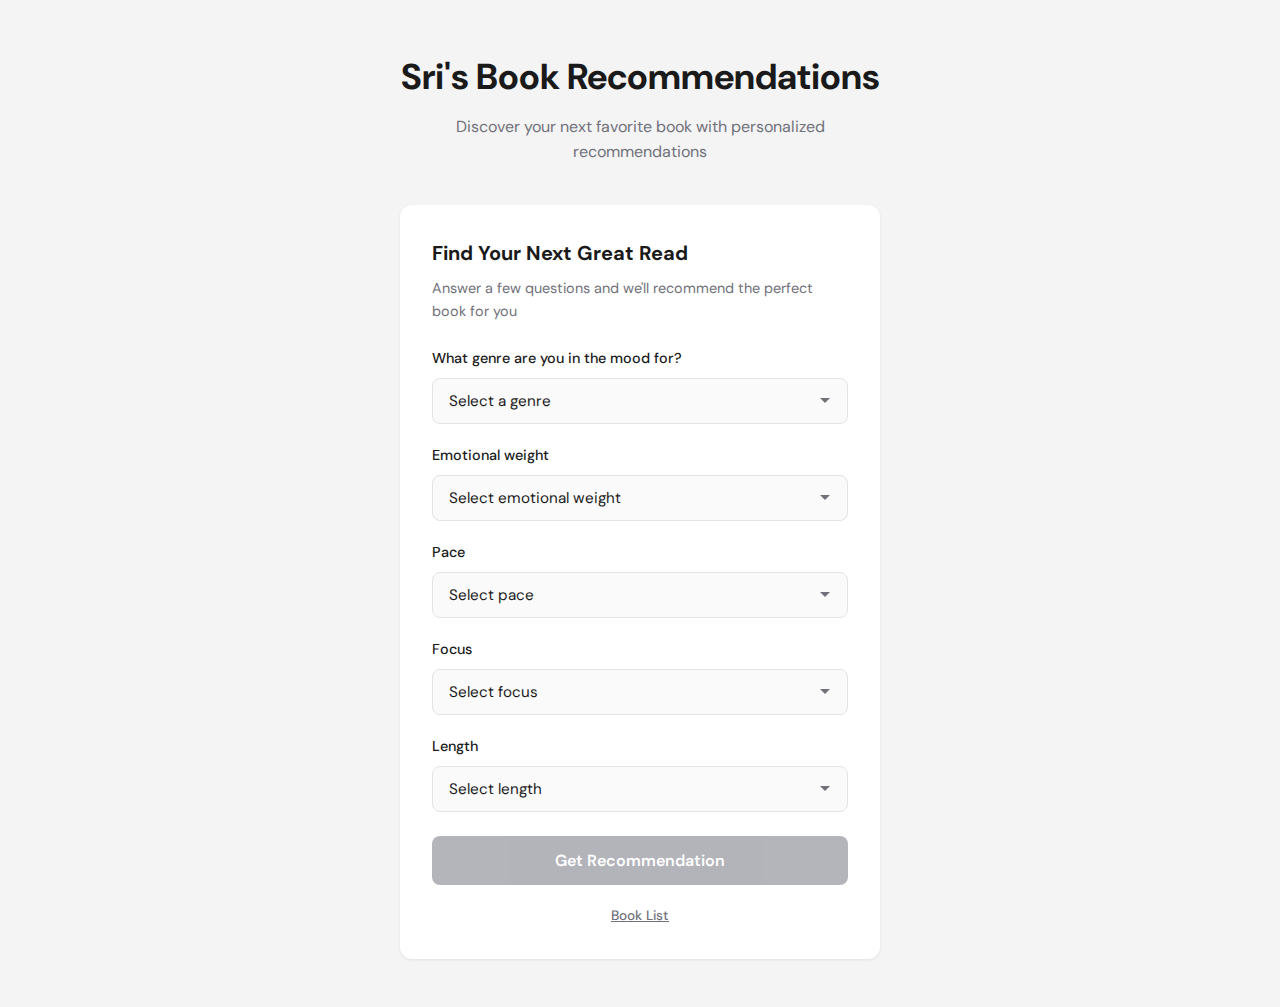
<file: index.html>
<!DOCTYPE html>
<html lang="en">
<head>
  <meta charset="UTF-8">
  <meta name="viewport" content="width=device-width, initial-scale=1.0">
  <title>Sri's Book Recommendations</title>
  <link rel="stylesheet" href="styles.css">
  <link rel="preconnect" href="https://fonts.googleapis.com">
  <link rel="preconnect" href="https://fonts.gstatic.com" crossorigin>
  <link href="https://fonts.googleapis.com/css2?family=DM+Sans:wght@400;500;600;700&display=swap" rel="stylesheet">
  <style>
    :root {
      --bg: #f4f4f5;
      --card: #ffffff;
      --text: #1a1a1a;
      --text-muted: #71717a;
      --border: #e4e4e7;
      --input-bg: #fafafa;
      --btn-bg: #27272a;
      --shadow: 0 1px 3px rgba(0, 0, 0, 0.08);
    }

    * {
      box-sizing: border-box;
      margin: 0;
      padding: 0;
    }

    body {
      font-family: 'DM Sans', sans-serif;
      background: var(--bg);
      color: var(--text);
      line-height: 1.6;
      min-height: 100vh;
      padding: 3rem 1.5rem;
    }

    .page {
      max-width: 480px;
      margin: 0 auto;
      text-align: center;
    }

    header {
      margin-bottom: 2.5rem;
    }

    h1 {
      font-size: clamp(1.75rem, 4vw, 2.25rem);
      font-weight: 700;
      color: var(--text);
      margin-bottom: 0.5rem;
    }

    .subtitle {
      font-size: 1rem;
      color: var(--text-muted);
      font-weight: 400;
    }

    .card {
      background: var(--card);
      border-radius: 12px;
      box-shadow: var(--shadow);
      padding: 2rem;
      text-align: left;
    }

    .card h2 {
      font-size: 1.25rem;
      font-weight: 700;
      color: var(--text);
      margin-bottom: 0.5rem;
    }

    .card-desc {
      font-size: 0.9rem;
      color: var(--text-muted);
      margin-bottom: 1.5rem;
    }

    .form-group {
      margin-bottom: 1.25rem;
    }

    .form-group:last-of-type {
      margin-bottom: 1.5rem;
    }

    label {
      display: block;
      font-size: 0.9rem;
      font-weight: 500;
      color: var(--text);
      margin-bottom: 0.5rem;
    }

    select,
    input[type="text"] {
      width: 100%;
      padding: 0.75rem 1rem;
      font-family: inherit;
      font-size: 0.95rem;
      color: var(--text);
      background: var(--input-bg);
      border: 1px solid var(--border);
      border-radius: 8px;
      appearance: none;
      background-image: url("data:image/svg+xml,%3Csvg xmlns='http://www.w3.org/2000/svg' width='12' height='12' viewBox='0 0 12 12'%3E%3Cpath fill='%2371717a' d='M6 8L1 3h10z'/%3E%3C/svg%3E");
      background-repeat: no-repeat;
      background-position: right 1rem center;
      padding-right: 2.5rem;
    }

    input[type="text"] {
      background-image: none;
      padding-right: 1rem;
    }

    select:focus,
    input[type="text"]:focus {
      outline: none;
      border-color: var(--text-muted);
    }

    .btn {
      display: block;
      width: 100%;
      padding: 0.875rem 1.5rem;
      font-family: inherit;
      font-size: 1rem;
      font-weight: 600;
      color: #fff;
      background: var(--btn-bg);
      border: none;
      border-radius: 8px;
      cursor: pointer;
      transition: opacity 0.15s;
    }

    .btn:hover {
      opacity: 0.9;
    }

    .btn:active {
      opacity: 0.95;
    }

    .btn:disabled {
      background: #a1a1aa;
      color: #fff;
      cursor: not-allowed;
      opacity: 0.8;
    }

    .btn:disabled:hover {
      opacity: 0.8;
    }

    .admin-link {
      display: block;
      text-align: center;
      margin-top: 1.25rem;
      font-size: 0.85rem;
      color: var(--text-muted);
    }

    .admin-link a {
      color: var(--text-muted);
      text-decoration: underline;
    }

    .admin-link a:hover {
      color: var(--text);
    }

    .saved-books {
      margin-top: 2.5rem;
      text-align: left;
    }

    .saved-books.hidden {
      display: none;
    }

    .saved-books h2 {
      font-size: 1.1rem;
      font-weight: 600;
      color: var(--text);
      margin-bottom: 1rem;
    }

    .saved-books-list {
      list-style: none;
      display: flex;
      flex-direction: column;
      gap: 0.75rem;
    }

    .saved-book-item {
      display: flex;
      align-items: center;
      gap: 1rem;
      padding: 1rem 1.25rem;
      background: var(--card);
      border-radius: 10px;
      border: 1px solid var(--border);
      box-shadow: var(--shadow);
    }

    .saved-book-item img {
      width: 56px;
      height: 84px;
      object-fit: cover;
      border-radius: 6px;
      background: var(--bg);
      flex-shrink: 0;
    }

    .saved-book-item-info {
      flex: 1;
      min-width: 0;
      display: flex;
      flex-direction: column;
      gap: 0.2rem;
    }

    .saved-book-item-title {
      display: block;
      font-weight: 600;
      font-size: 0.95rem;
      color: var(--text);
      line-height: 1.3;
    }

    .saved-book-item-author {
      display: block;
      font-size: 0.85rem;
      color: var(--text-muted);
    }

    .saved-book-item-stars {
      display: flex;
      align-items: center;
      gap: 2px;
      margin-top: 0.15rem;
    }

    .saved-book-item-stars svg {
      width: 0.85rem;
      height: 0.85rem;
    }

    .saved-book-item-stars .rating-val {
      font-size: 0.8rem;
      font-weight: 600;
      color: var(--text);
      margin-left: 0.3rem;
    }

    .saved-book-reaction {
      flex-shrink: 0;
      width: 2rem;
      height: 2rem;
      display: flex;
      align-items: center;
      justify-content: center;
      border: none;
      background: none;
      cursor: pointer;
      border-radius: 50%;
      transition: background 0.15s;
      color: var(--text-muted);
    }

    .saved-book-reaction:hover {
      background: #f1f5f9;
    }

    .saved-book-reaction svg {
      width: 1.1rem;
      height: 1.1rem;
    }

    .saved-book-reaction.liked {
      color: var(--btn-bg);
    }

    .saved-book-remove {
      flex-shrink: 0;
      width: 1.5rem;
      height: 1.5rem;
      display: flex;
      align-items: center;
      justify-content: center;
      border: none;
      background: none;
      cursor: pointer;
      border-radius: 50%;
      color: #cbd5e1;
      transition: color 0.15s, background 0.15s;
      padding: 0;
      margin-left: 0.25rem;
    }

    .saved-book-remove:hover {
      color: #ef4444;
      background: #fef2f2;
    }

    .saved-book-remove svg {
      width: 0.85rem;
      height: 0.85rem;
    }

    /* ── Responsive ── */

    /* Mobile */
    @media (max-width: 520px) {
      body {
        padding: 2rem 1rem;
      }

      .card {
        padding: 1.5rem 1.25rem;
      }

      .card h2 {
        font-size: 1.1rem;
      }

      .btn {
        padding: 0.75rem 1.25rem;
        font-size: 0.95rem;
      }

      .saved-book-item {
        padding: 0.75rem 1rem;
        gap: 0.75rem;
      }

      .saved-book-item img {
        width: 48px;
        height: 72px;
      }

      .saved-book-item-title {
        font-size: 0.9rem;
      }

      .saved-book-item-author {
        font-size: 0.8rem;
      }
    }

    /* Tablet */
    @media (min-width: 521px) and (max-width: 768px) {
      body {
        padding: 2.5rem 2rem;
      }
    }
  </style>
</head>
<body>
  <div class="page">
    <header>
      <h1>Sri's Book Recommendations</h1>
      <p class="subtitle">Discover your next favorite book with personalized recommendations</p>
    </header>

    <div class="card">
      <h2>Find Your Next Great Read</h2>
      <p class="card-desc">Answer a few questions and we'll recommend the perfect book for you</p>

      <form id="recommend-form" novalidate>
        <div class="form-group">
          <label for="genre">What genre are you in the mood for?</label>
          <select id="genre" name="genre" required>
            <option value="" disabled selected>Select a genre</option>
            <option value="escapist">Escapist</option>
            <option value="mystery-suspense">Mystery/Suspense</option>
            <option value="emotional">Emotional</option>
            <option value="thoughtful">Thoughtful</option>
            <option value="factual">Factual</option>
            <option value="self-help">Self-Help</option>
            <option value="realistic">Realistic</option>
            <option value="humorous">Humorous</option>
          </select>
        </div>

        <div class="form-group">
          <label for="emotional-weight">Emotional weight</label>
          <select id="emotional-weight" name="emotional_weight" required>
            <option value="" disabled selected>Select emotional weight</option>
            <option value="light">Light</option>
            <option value="bittersweet">Bittersweet</option>
            <option value="heavy">Heavy</option>
            <option value="any">Any</option>
          </select>
        </div>

        <div class="form-group">
          <label for="pace">Pace</label>
          <select id="pace" name="pace" required>
            <option value="" disabled selected>Select pace</option>
            <option value="fast">Fast</option>
            <option value="moderate">Moderate</option>
            <option value="slow">Slow</option>
            <option value="any">Any</option>
          </select>
        </div>

        <div class="form-group">
          <label for="focus">Focus</label>
          <select id="focus" name="focus" required>
            <option value="" disabled selected>Select focus</option>
            <option value="plot">Plot</option>
            <option value="character">Character</option>
            <option value="balanced">Balanced</option>
            <option value="any">Any</option>
          </select>
        </div>

        <div class="form-group">
          <label for="length">Length</label>
          <select id="length" name="length" required>
            <option value="" disabled selected>Select length</option>
            <option value="short">Short (under 200 pages)</option>
            <option value="medium">Medium (201-400 pages)</option>
            <option value="long">Long (401-600 pages)</option>
            <option value="epic">Epic (600+ pages)</option>
            <option value="any">Any</option>
          </select>
        </div>

        <button type="submit" class="btn" id="get-recommendation-btn" disabled>Get Recommendation</button>
      </form>
      <p class="admin-link"><a href="booklist.html">Book List</a></p>
    </div>

    <section class="saved-books hidden" id="saved-books-section" aria-label="Saved books">
      <h2>Saved Books</h2>
      <ul class="saved-books-list" id="saved-books-list"></ul>
    </section>
  </div>

  <script>
    (function () {
      var SAVED_KEY = 'bookRecommendationSaved';

      var form = document.getElementById('recommend-form');
      var submitBtn = document.getElementById('get-recommendation-btn');
      var fields = [
        document.getElementById('genre'),
        document.getElementById('emotional-weight'),
        document.getElementById('pace'),
        document.getElementById('focus'),
        document.getElementById('length')
      ];

      function isFormComplete() {
        return fields.every(function (field) {
          return field && field.value && field.value.trim() !== '';
        });
      }

      function updateButtonState() {
        submitBtn.disabled = !isFormComplete();
      }

      fields.forEach(function (field) {
        if (field) field.addEventListener('change', updateButtonState);
      });
      updateButtonState();

      // Backend API base URL (change for production)
      var API_BASE = window.location.hostname === 'localhost'
        ? 'http://localhost:8000'
        : 'https://book-rec-api.onrender.com';

      form.addEventListener('submit', function (e) {
        e.preventDefault();
        if (!isFormComplete()) return;

        var btnText = submitBtn.textContent;
        submitBtn.disabled = true;
        submitBtn.textContent = 'Loading…';

        var body = {
          genre_intent: document.getElementById('genre').value,
          pace: document.getElementById('pace').value,
          plot_character: document.getElementById('focus').value,
          mood_finish: document.getElementById('emotional-weight').value,
          length: document.getElementById('length').value
        };

        fetch(API_BASE + '/recommend', {
          method: 'POST',
          headers: { 'Content-Type': 'application/json' },
          body: JSON.stringify(body)
        })
          .then(function (res) {
            if (!res.ok) return res.json().then(function (err) { throw err; });
            return res.json();
          })
          .then(function (data) {
            sessionStorage.setItem('recommendationResult', JSON.stringify(data));
            window.location.href = 'results.html';
          })
          .catch(function (err) {
            submitBtn.disabled = false;
            submitBtn.textContent = btnText;
            var msg = (err && err.detail) ? (typeof err.detail === 'string' ? err.detail : JSON.stringify(err.detail)) : 'Could not get recommendations. Is the server running? Have you uploaded a CSV?';
            alert(msg);
          });
      });

      function getSavedBooks() {
        try {
          var raw = localStorage.getItem(SAVED_KEY);
          return raw ? JSON.parse(raw) : [];
        } catch (e) {
          return [];
        }
      }

      function miniStarsHtml(rating) {
        var html = '';
        var fullStars = Math.floor(rating);
        var halfStar = (rating - fullStars) >= 0.25;
        var i;
        for (i = 0; i < fullStars; i++) {
          html += '<svg viewBox="0 0 20 20" fill="#f59e0b"><path d="M10 1.12l2.47 5.01 5.53.8-4 3.9.94 5.5L10 13.77l-4.94 2.6.94-5.5-4-3.9 5.53-.8z"/></svg>';
        }
        if (halfStar) {
          html += '<svg viewBox="0 0 20 20"><defs><linearGradient id="hg"><stop offset="50%" stop-color="#f59e0b"/><stop offset="50%" stop-color="#d1d5db"/></linearGradient></defs><path fill="url(#hg)" d="M10 1.12l2.47 5.01 5.53.8-4 3.9.94 5.5L10 13.77l-4.94 2.6.94-5.5-4-3.9 5.53-.8z"/></svg>';
          fullStars++;
        }
        for (i = fullStars + (halfStar ? 0 : 0); i < 5; i++) {
          if (halfStar && i < fullStars) continue;
          html += '<svg viewBox="0 0 20 20" fill="#d1d5db"><path d="M10 1.12l2.47 5.01 5.53.8-4 3.9.94 5.5L10 13.77l-4.94 2.6.94-5.5-4-3.9 5.53-.8z"/></svg>';
        }
        html += '<span class="rating-val">' + rating.toFixed(1) + '</span>';
        return html;
      }

      function reactionIconHtml(reaction) {
        if (reaction === 'like') {
          return '<svg viewBox="0 0 24 24" fill="currentColor"><path d="M2 20h2c.55 0 1-.45 1-1v-9c0-.55-.45-1-1-1H2v11zm19.83-7.12c.11-.25.17-.52.17-.8V11c0-1.1-.9-2-2-2h-5.5l.92-4.65c.05-.22.02-.46-.08-.66a4.8 4.8 0 0 0-.88-1.22L14 2 7.59 8.41C7.21 8.79 7 9.3 7 9.83v7.84C7 18.95 8.05 20 9.34 20h8.11c.7 0 1.36-.37 1.72-.97l2.66-6.15z"/></svg>';
        }
        // Outline thumbs-up for no reaction
        return '<svg viewBox="0 0 24 24" fill="none" stroke="currentColor" stroke-width="1.5"><path d="M2 20h2c.55 0 1-.45 1-1v-9c0-.55-.45-1-1-1H2v11zm19.83-7.12c.11-.25.17-.52.17-.8V11c0-1.1-.9-2-2-2h-5.5l.92-4.65c.05-.22.02-.46-.08-.66a4.8 4.8 0 0 0-.88-1.22L14 2 7.59 8.41C7.21 8.79 7 9.3 7 9.83v7.84C7 18.95 8.05 20 9.34 20h8.11c.7 0 1.36-.37 1.72-.97l2.66-6.15z"/></svg>';
      }

      function setSavedBooks(books) {
        localStorage.setItem(SAVED_KEY, JSON.stringify(books));
      }

      function renderSavedList() {
        var list = document.getElementById('saved-books-list');
        var section = document.getElementById('saved-books-section');
        var saved = getSavedBooks();
        list.innerHTML = '';
        if (saved.length === 0) {
          section.classList.add('hidden');
          return;
        }
        section.classList.remove('hidden');
        var placeholderCover = 'data:image/svg+xml,%3Csvg xmlns="http://www.w3.org/2000/svg" width="56" height="84" viewBox="0 0 56 84"%3E%3Crect fill="%23e4e4e7" width="56" height="84"/%3E%3C/svg%3E';
        saved.forEach(function (book, idx) {
          var li = document.createElement('li');
          li.className = 'saved-book-item';

          var starsHtml = '';
          if (book.sriRating && book.sriRating > 0) {
            starsHtml = '<div class="saved-book-item-stars">' + miniStarsHtml(book.sriRating) + '</div>';
          }

          var reactionClass = book.reaction === 'like' ? 'liked' : '';
          var reactionBtn = '<button class="saved-book-reaction ' + reactionClass + '" data-idx="' + idx + '" title="' + (book.reaction || 'No reaction') + '">' + reactionIconHtml(book.reaction) + '</button>';
          var removeBtn = '<button class="saved-book-remove" data-idx="' + idx + '" title="Remove"><svg viewBox="0 0 24 24" fill="none" stroke="currentColor" stroke-width="2"><path d="M18 6L6 18M6 6l12 12"/></svg></button>';

          li.innerHTML =
            '<img src="' + (book.coverUrl || placeholderCover) + '" alt="Cover of ' + (book.title || '').replace(/"/g, '&quot;') + '" loading="lazy">' +
            '<div class="saved-book-item-info">' +
              '<span class="saved-book-item-title">' + (book.title || '').replace(/</g, '&lt;') + '</span>' +
              '<span class="saved-book-item-author">by ' + (book.author || '').replace(/</g, '&lt;') + '</span>' +
              starsHtml +
            '</div>' +
            reactionBtn +
            removeBtn;
          list.appendChild(li);
        });

        // Wire reaction toggle on saved list items (update in-place, no full re-render)
        list.querySelectorAll('.saved-book-reaction').forEach(function (btn) {
          btn.addEventListener('click', function () {
            var i = parseInt(btn.getAttribute('data-idx'));
            var all = getSavedBooks();
            if (!all[i]) return;
            // Toggle: no reaction -> like, like -> null
            all[i].reaction = all[i].reaction === 'like' ? null : 'like';
            setSavedBooks(all);
            // Update button in-place instead of re-rendering the whole list
            var newReaction = all[i].reaction;
            btn.className = 'saved-book-reaction' + (newReaction === 'like' ? ' liked' : '');
            btn.title = newReaction || 'No reaction';
            btn.innerHTML = reactionIconHtml(newReaction);
          });
        });

        // Wire remove buttons with confirmation (remove DOM element in-place)
        list.querySelectorAll('.saved-book-remove').forEach(function (btn) {
          btn.addEventListener('click', function () {
            var i = parseInt(btn.getAttribute('data-idx'));
            var all = getSavedBooks();
            if (!all[i]) return;
            var title = all[i].title || 'this book';
            if (!confirm('Remove "' + title + '" from saved books?')) return;
            all.splice(i, 1);
            setSavedBooks(all);
            // Remove just this <li> from the DOM
            var li = btn.closest('.saved-book-item');
            if (li) li.remove();
            // Hide the section if no books left
            if (all.length === 0) {
              document.getElementById('saved-books-section').classList.add('hidden');
            }
          });
        });
      }

      renderSavedList();
    })();
  </script>
</body>
</html>
</file>
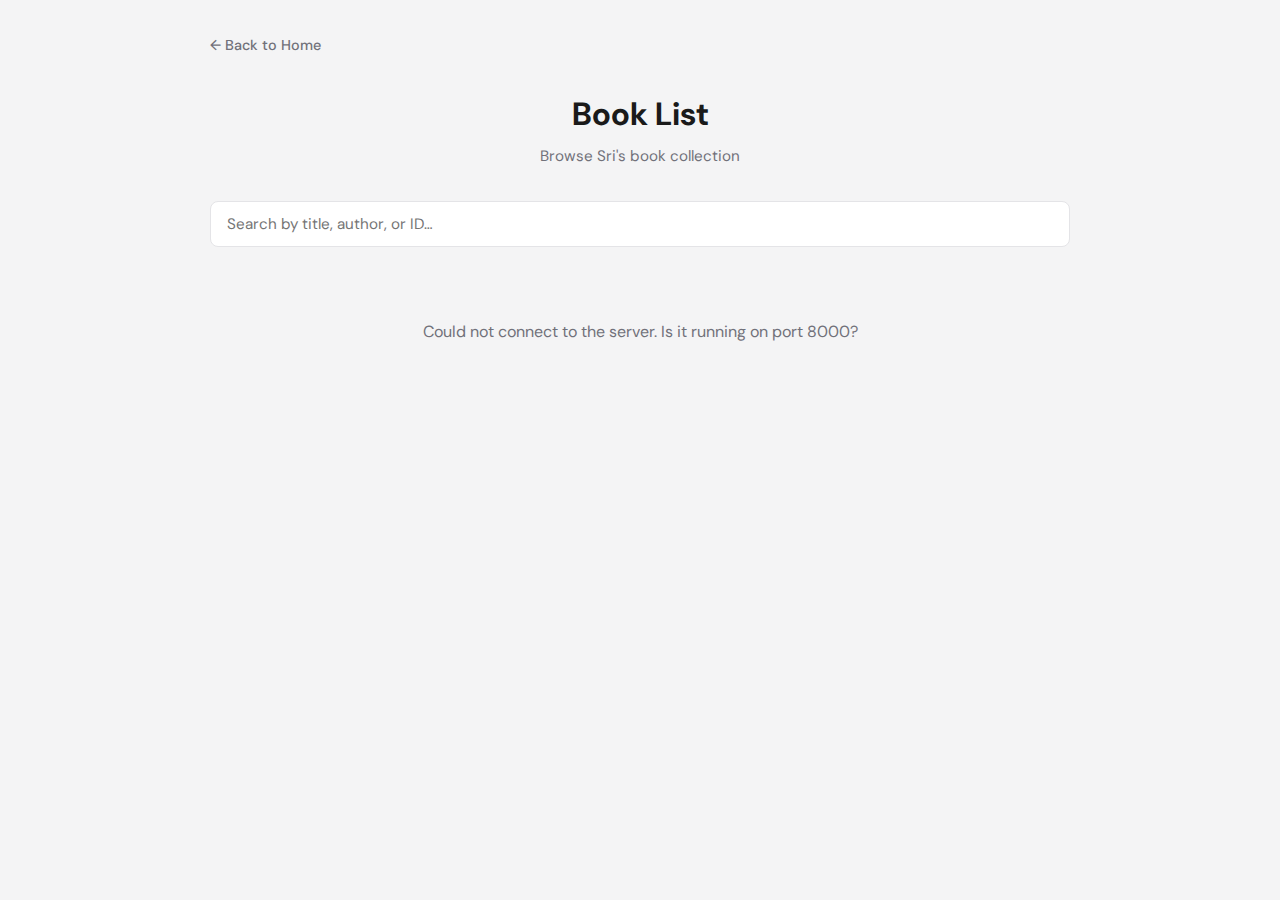
<file: booklist.html>
<!DOCTYPE html>
<html lang="en">
<head>
  <!-- Google Analytics -->
  <script async src="https://www.googletagmanager.com/gtag/js?id=G-VCHST4LH57"></script>
  <script>
    window.dataLayer = window.dataLayer || [];
    function gtag(){dataLayer.push(arguments);}
    gtag('js', new Date());
    gtag('config', 'G-VCHST4LH57');
  </script>
  <meta charset="UTF-8">
  <meta name="viewport" content="width=device-width, initial-scale=1.0">
  <title>Book List – Sri's Book Recommendations</title>
  <meta name="description" content="Browse Sri's full collection of book recommendations.">
  <!-- Open Graph / WhatsApp / Facebook -->
  <meta property="og:type" content="website">
  <meta property="og:url" content="https://sri-book-recommendations.onrender.com/booklist.html">
  <meta property="og:title" content="Book List – Sri's Book Recommendations">
  <meta property="og:description" content="Browse Sri's full collection of book recommendations.">
  <meta property="og:image" content="https://sri-book-recommendations.onrender.com/og-preview.png">
  <!-- Twitter -->
  <meta name="twitter:card" content="summary_large_image">
  <meta name="twitter:title" content="Book List – Sri's Book Recommendations">
  <meta name="twitter:description" content="Browse Sri's full collection of book recommendations.">
  <meta name="twitter:image" content="https://sri-book-recommendations.onrender.com/og-preview.png">
  <link rel="stylesheet" href="styles.css">
  <link rel="preconnect" href="https://fonts.googleapis.com">
  <link rel="preconnect" href="https://fonts.gstatic.com" crossorigin>
  <link href="https://fonts.googleapis.com/css2?family=DM+Sans:wght@400;500;600;700&display=swap" rel="stylesheet">
  <style>
    :root {
      --bg: #f4f4f5;
      --card: #ffffff;
      --text: #1a1a1a;
      --text-muted: #71717a;
      --border: #e4e4e7;
      --input-bg: #fafafa;
      --btn-bg: #27272a;
      --btn-danger: #dc2626;
      --btn-ghost: #f4f4f5;
      --shadow: 0 1px 3px rgba(0, 0, 0, 0.08);
      --green: #16a34a;
    }

    * { box-sizing: border-box; margin: 0; padding: 0; }

    body {
      font-family: 'DM Sans', sans-serif;
      background: var(--bg);
      color: var(--text);
      line-height: 1.6;
      min-height: 100vh;
      padding: 2rem 1.5rem 3rem;
    }

    .page {
      max-width: 860px;
      margin: 0 auto;
    }

    .back-link {
      display: inline-flex;
      align-items: center;
      gap: 0.35rem;
      font-size: 0.9rem;
      font-weight: 500;
      color: var(--text-muted);
      text-decoration: none;
      margin-bottom: 2rem;
    }
    .back-link:hover { color: var(--text); }

    header { text-align: center; margin-bottom: 2rem; }

    h1 {
      font-size: clamp(1.5rem, 4vw, 2rem);
      font-weight: 700;
      margin-bottom: 0.25rem;
    }

    .subtitle {
      font-size: 0.95rem;
      color: var(--text-muted);
    }

    /* Search bar */
    .search-bar {
      margin-bottom: 1.5rem;
    }

    .search-bar input {
      width: 100%;
      padding: 0.75rem 1rem;
      font-family: inherit;
      font-size: 0.95rem;
      background: var(--card);
      border: 1px solid var(--border);
      border-radius: 8px;
    }
    .search-bar input:focus {
      outline: none;
      border-color: var(--text-muted);
    }

    /* Book count */
    .book-count {
      font-size: 0.85rem;
      color: var(--text-muted);
      margin-bottom: 1rem;
    }

    /* Book list */
    .book-list {
      list-style: none;
      display: flex;
      flex-direction: column;
      gap: 0.75rem;
    }

    .book-row {
      display: flex;
      align-items: center;
      gap: 1rem;
      padding: 1rem 1.25rem;
      background: var(--card);
      border: 1px solid var(--border);
      border-radius: 8px;
      box-shadow: var(--shadow);
      transition: border-color 0.15s;
    }

    /* Admin mode: rows are clickable */
    .admin-mode .book-row {
      cursor: pointer;
    }
    .admin-mode .book-row:hover {
      border-color: var(--text-muted);
    }

    .book-row-cover {
      width: 48px;
      height: 72px;
      object-fit: cover;
      border-radius: 4px;
      background: var(--bg);
      flex-shrink: 0;
      opacity: 0;
      transition: opacity 0.3s ease;
    }

    .book-row-cover.loaded {
      opacity: 1;
    }

    .book-row-info { flex: 1; min-width: 0; }
    .book-row-title { font-weight: 600; font-size: 0.95rem; }
    .book-row-author { font-size: 0.85rem; color: var(--text-muted); }
    .book-row-meta {
      font-size: 0.8rem;
      color: var(--text-muted);
      margin-top: 0.15rem;
    }

    /* Edit hint only visible in admin mode */
    .book-row-edit-hint {
      font-size: 0.8rem;
      color: var(--text-muted);
      white-space: nowrap;
      display: none;
    }
    .admin-mode .book-row-edit-hint {
      display: inline;
    }

    /* Empty state */
    .empty-state {
      text-align: center;
      padding: 3rem 1rem;
      color: var(--text-muted);
    }

    /* Modal overlay — only used in admin mode */
    .modal-overlay {
      position: fixed;
      inset: 0;
      background: rgba(0, 0, 0, 0.4);
      display: flex;
      align-items: center;
      justify-content: center;
      z-index: 100;
      padding: 1rem;
    }
    .modal-overlay.hidden { display: none; }

    .modal {
      background: var(--card);
      border-radius: 12px;
      box-shadow: 0 8px 30px rgba(0, 0, 0, 0.15);
      width: 100%;
      max-width: 520px;
      max-height: 90vh;
      overflow-y: auto;
      padding: 1.75rem;
    }

    .modal h2 {
      font-size: 1.15rem;
      font-weight: 700;
      margin-bottom: 1.25rem;
    }

    .modal-field { margin-bottom: 1rem; }

    .modal-field label {
      display: block;
      font-size: 0.8rem;
      font-weight: 600;
      color: var(--text-muted);
      margin-bottom: 0.3rem;
      text-transform: uppercase;
      letter-spacing: 0.05em;
    }

    .modal-field input,
    .modal-field select {
      width: 100%;
      padding: 0.6rem 0.75rem;
      font-family: inherit;
      font-size: 0.95rem;
      background: var(--input-bg);
      border: 1px solid var(--border);
      border-radius: 6px;
    }
    .modal-field input:focus,
    .modal-field select:focus {
      outline: none;
      border-color: var(--text-muted);
    }

    .modal-actions {
      display: flex;
      gap: 0.75rem;
      margin-top: 1.5rem;
      flex-wrap: wrap;
    }

    .modal-actions button {
      flex: 1;
      min-width: 100px;
      padding: 0.7rem 1rem;
      font-family: inherit;
      font-size: 0.9rem;
      font-weight: 600;
      border: none;
      border-radius: 8px;
      cursor: pointer;
      transition: opacity 0.15s;
    }

    .btn-save-edit {
      background: var(--btn-bg);
      color: #fff;
    }
    .btn-save-edit:hover { opacity: 0.9; }

    .btn-cancel {
      background: var(--btn-ghost);
      color: var(--text);
      border: 1px solid var(--border);
    }
    .btn-cancel:hover { background: var(--border); }

    .btn-delete {
      background: var(--btn-danger);
      color: #fff;
      flex: 0;
      min-width: 80px;
    }
    .btn-delete:hover { opacity: 0.9; }

    /* Toast */
    .toast {
      position: fixed;
      bottom: 1.5rem;
      right: 1.5rem;
      padding: 0.75rem 1.25rem;
      background: var(--text);
      color: #fff;
      font-size: 0.9rem;
      font-weight: 500;
      border-radius: 8px;
      box-shadow: 0 4px 12px rgba(0, 0, 0, 0.15);
      z-index: 200;
      opacity: 0;
      transform: translateY(0.5rem);
      transition: opacity 0.2s, transform 0.2s;
      pointer-events: none;
    }
    .toast.show { opacity: 1; transform: translateY(0); }
    .toast.success { background: var(--green); }
    .toast.error { background: var(--btn-danger); }

    /* Loading */
    .loading {
      text-align: center;
      padding: 3rem;
      color: var(--text-muted);
    }

    /* Admin badge */
    .admin-badge {
      display: inline-block;
      font-size: 0.75rem;
      font-weight: 600;
      background: var(--green);
      color: #fff;
      padding: 0.2rem 0.6rem;
      border-radius: 4px;
      margin-left: 0.5rem;
      vertical-align: middle;
    }

    /* ── Responsive ── */

    /* Mobile */
    @media (max-width: 520px) {
      body {
        padding: 1.5rem 1rem 5rem;
      }

      .back-link {
        margin-bottom: 1.25rem;
        font-size: 1rem;
        padding: 0.75rem 1.25rem;
        background: #ffffff;
        border: 1px solid var(--border);
        border-radius: 0.5rem;
        text-align: center;
        display: block;
        position: fixed;
        bottom: 1rem;
        left: 1rem;
        right: 1rem;
        z-index: 100;
        box-shadow: 0 -2px 8px rgba(0,0,0,0.1);
      }

      header {
        margin-bottom: 1.25rem;
      }

      h1 {
        font-size: 1.35rem;
      }

      .book-row {
        padding: 0.75rem 1rem;
        gap: 0.75rem;
      }

      .book-row-cover {
        width: 40px;
        height: 60px;
      }

      .book-row-title {
        font-size: 0.9rem;
      }

      .book-row-author {
        font-size: 0.8rem;
      }

      .book-row-meta {
        font-size: 0.75rem;
      }

      .book-row-edit-hint {
        font-size: 0.75rem;
      }

      /* Modal: full-width on mobile */
      .modal {
        max-width: 100%;
        padding: 1.25rem;
        border-radius: 10px;
      }

      .modal h2 {
        font-size: 1.05rem;
      }

      .modal-field input,
      .modal-field select {
        font-size: 0.9rem;
        padding: 0.55rem 0.65rem;
      }

      .modal-actions {
        gap: 0.5rem;
      }

      .modal-actions button {
        font-size: 0.85rem;
        padding: 0.6rem 0.75rem;
        min-width: 70px;
      }

      .toast {
        left: 1rem;
        right: 1rem;
        bottom: 1rem;
        text-align: center;
      }
    }

    /* Very narrow mobile: stack modal buttons */
    @media (max-width: 380px) {
      .modal-actions {
        flex-direction: column;
      }

      .modal-actions button {
        width: 100%;
        min-width: unset;
      }

      .btn-delete {
        flex: 1;
      }
    }

    /* Tablet */
    @media (min-width: 521px) and (max-width: 768px) {
      body {
        padding: 2rem 1.5rem 3rem;
      }

      .modal {
        max-width: 480px;
      }
    }
  </style>
</head>
<body>
  <div class="page" id="page">
    <a href="index.html" class="back-link">← Back to Home</a>

    <header>
      <h1>Book List<span class="admin-badge" id="admin-badge" style="display:none;">Admin</span></h1>
      <p class="subtitle" id="page-subtitle">Browse Sri's book collection</p>
    </header>

    <div class="search-bar">
      <input type="text" id="search-input" placeholder="Search by title, author, or ID…" autocomplete="off">
    </div>

    <p class="book-count" id="book-count"></p>

    <div id="loading" class="loading">Loading books…</div>
    <div id="empty" class="empty-state" style="display:none;">
      <p>No books in the collection yet.</p>
    </div>

    <ul class="book-list" id="book-list" style="display:none;"></ul>
  </div>

  <!-- Edit modal (only functional in admin mode) -->
  <div class="modal-overlay hidden" id="modal-overlay">
    <div class="modal" id="edit-modal">
      <h2 id="modal-title">Edit Book</h2>
      <form id="edit-form">
        <div class="modal-field">
          <label for="edit-book-id">Book ID</label>
          <input type="text" id="edit-book-id" readonly style="opacity:0.6;cursor:not-allowed;">
        </div>
        <div class="modal-field">
          <label for="edit-book-title">Original Title (from CSV)</label>
          <input type="text" id="edit-book-title" readonly style="opacity:0.6;cursor:not-allowed;">
        </div>
        <div class="modal-field">
          <label for="edit-goodreads-title">Goodreads Title (displayed to user)</label>
          <input type="text" id="edit-goodreads-title">
        </div>
        <div class="modal-field">
          <label for="edit-cover-search-title">Cover Search Title (used to find cover image)</label>
          <input type="text" id="edit-cover-search-title">
        </div>
        <div class="modal-field">
          <label for="edit-book-author">Author</label>
          <input type="text" id="edit-book-author">
        </div>
        <div class="modal-field">
          <label for="edit-sri-rating">Sri Rating</label>
          <input type="number" id="edit-sri-rating" step="0.1" min="0" max="5">
        </div>
        <div class="modal-field">
          <label for="edit-gr-avg">Goodreads Avg Rating</label>
          <input type="number" id="edit-gr-avg" step="0.01" min="0" max="5">
        </div>
        <div class="modal-field">
          <label for="edit-gr-count">Goodreads Rating Count</label>
          <input type="number" id="edit-gr-count" step="1" min="0">
        </div>
        <div class="modal-field">
          <label for="edit-page-count">Page Count</label>
          <input type="number" id="edit-page-count" step="1" min="0">
        </div>
        <div class="modal-field">
          <label for="edit-genre">Genre / Intent</label>
          <input type="text" id="edit-genre">
        </div>
        <div class="modal-field">
          <label for="edit-pace">Pace</label>
          <input type="text" id="edit-pace">
        </div>
        <div class="modal-field">
          <label for="edit-plot-char">Plot / Character</label>
          <input type="text" id="edit-plot-char">
        </div>
        <div class="modal-field">
          <label for="edit-mood">Mood / Finish</label>
          <input type="text" id="edit-mood">
        </div>
        <div class="modal-actions">
          <button type="button" class="btn-delete" id="btn-delete">Delete</button>
          <button type="button" class="btn-cancel" id="btn-cancel">Cancel</button>
          <button type="submit" class="btn-save-edit">Save Changes</button>
        </div>
      </form>
    </div>
  </div>

  <div class="toast" id="toast"></div>

  <script>
    (function () {
      var API = window.location.hostname === 'localhost'
        ? 'http://localhost:8000'
        : 'https://book-rec-api.onrender.com';

      // ---- Admin mode detection -----------------------------------------------
      // Admin mode is enabled by visiting booklist.html?admin=YOUR_SECRET_KEY
      // The key is checked against the backend via X-Admin-Key header.
      var params = new URLSearchParams(window.location.search);
      var adminKey = params.get('admin') || '';
      var isAdmin = false;

      // We'll verify the key by making a test call to a protected endpoint.
      // For now, set up UI based on the presence of the key; actual verification
      // happens on the first write operation.
      if (adminKey) {
        isAdmin = true;
        document.getElementById('page').classList.add('admin-mode');
        document.getElementById('admin-badge').style.display = '';
        document.getElementById('page-subtitle').textContent = 'Search, view and edit book details';
      }

      var allBooks = [];
      var editingBookId = null;

      // Pagination state
      var PAGE_SIZE = 10;
      var loadedCount = 0;
      var totalCount = 0;
      var isLoadingMore = false;
      var allLoaded = false;
      var isSearching = false;

      var listEl = document.getElementById('book-list');
      var loadingEl = document.getElementById('loading');
      var emptyEl = document.getElementById('empty');
      var countEl = document.getElementById('book-count');
      var searchEl = document.getElementById('search-input');
      var modalOverlay = document.getElementById('modal-overlay');
      var editForm = document.getElementById('edit-form');

      // ---- Toast ------------------------------------------------------------

      function showToast(msg, type) {
        var toast = document.getElementById('toast');
        toast.textContent = msg;
        toast.className = 'toast show' + (type ? ' ' + type : '');
        clearTimeout(toast._t);
        toast._t = setTimeout(function () { toast.className = 'toast'; }, 2500);
      }

      // ---- Admin headers for write requests ---------------------------------

      function adminHeaders() {
        return {
          'Content-Type': 'application/json',
          'X-Admin-Key': adminKey
        };
      }

      // ---- Sorting helpers ---------------------------------------------------

      function grPopularity(book) {
        var r = parseFloat(book.goodreads_avg_rating) || 0;
        var v = parseInt(book.goodreads_rating_count) || 0;
        return r * Math.log(1 + v);
      }

      function bookSortKey(book) {
        var sri = parseFloat(book.sri_Rating) || 0;
        return [-sri, -grPopularity(book)];
      }

      function compareBooks(a, b) {
        var ka = bookSortKey(a);
        var kb = bookSortKey(b);
        for (var i = 0; i < ka.length; i++) {
          if (ka[i] < kb[i]) return -1;
          if (ka[i] > kb[i]) return 1;
        }
        return 0;
      }

      // ---- Fetch all books, resolve covers, then sort & display -------------

      // sortedBooks holds the final display order (with-cover first, then without)
      var sortedBooks = [];
      var displayedCount = 0;

      function fetchBooks() {
        loadingEl.style.display = '';
        loadingEl.textContent = 'Loading books…';
        listEl.style.display = 'none';
        emptyEl.style.display = 'none';
        listEl.innerHTML = '';
        allBooks = [];
        sortedBooks = [];
        displayedCount = 0;
        loadedCount = 0;
        totalCount = 0;
        allLoaded = false;
        isSearching = false;

        fetch(API + '/books/all?offset=0&limit=0')
          .then(function (r) { return r.json(); })
          .then(function (data) {
            allBooks = data.books || [];
            totalCount = data.count || 0;
            loadedCount = allBooks.length;
            allLoaded = true;

            loadingEl.style.display = 'none';

            if (totalCount === 0) {
              listEl.style.display = 'none';
              emptyEl.style.display = '';
              countEl.textContent = '';
              return;
            }

            emptyEl.style.display = 'none';
            listEl.style.display = '';
            countEl.textContent = totalCount + ' book' + (totalCount !== 1 ? 's' : '') + ' in collection';

            // Use pre-resolved cover URLs from backend; only fetch missing ones
            loadingEl.style.display = '';
            loadingEl.textContent = 'Loading covers…';

            var coverPromises = allBooks.map(function (book) {
              // If backend already resolved the cover, use it directly
              if (book.cover_image_url) {
                book._coverUrl = book.cover_image_url;
                return Promise.resolve(book);
              }
              // Fallback: resolve client-side
              var title = book.cover_search_title || book.book_title || '';
              var author = book.book_author || '';
              return fetchBookCover(title, author).then(function (url) {
                book._coverUrl = url || '';
                return book;
              });
            });

            Promise.all(coverPromises).then(function () {
              loadingEl.style.display = 'none';

              // Split into with-cover and without-cover, sort each group
              var withCover = [];
              var withoutCover = [];
              allBooks.forEach(function (book) {
                if (book._coverUrl) {
                  withCover.push(book);
                } else {
                  withoutCover.push(book);
                }
              });

              withCover.sort(compareBooks);
              withoutCover.sort(compareBooks);

              sortedBooks = withCover.concat(withoutCover);
              // Update allBooks to sorted order for search
              allBooks = sortedBooks;

              // Display first page
              showNextPage();
            });
          })
          .catch(function () {
            loadingEl.textContent = 'Could not connect to the server. Is it running on port 8000?';
          });
      }

      function showNextPage() {
        var end = Math.min(displayedCount + PAGE_SIZE, sortedBooks.length);
        for (var i = displayedCount; i < end; i++) {
          listEl.appendChild(createBookRow(sortedBooks[i]));
        }
        displayedCount = end;
      }

      function createBookRow(book) {
        var li = document.createElement('li');
        li.className = 'book-row';
        li.setAttribute('data-id', book.book_ID || '');
        var displayTitle = book.goodreads_title || book.book_title || '';
        var coverUrl = book._coverUrl || '';
        li.innerHTML =
          '<img class="book-row-cover' + (coverUrl ? '' : '') + '" alt="" loading="lazy">' +
          '<div class="book-row-info">' +
            '<div class="book-row-title">' + esc(displayTitle) + '</div>' +
            '<div class="book-row-author">by ' + esc(book.book_author) + '</div>' +
            '<div class="book-row-meta">' +
              esc(book.Genre_Intent || '–') + ' · ' +
              esc(book.Pace || '–') + ' · ' +
              (book.page_count || '?') + ' pages · ' +
              'Rating: ' + (book.sri_Rating || '–') +
            '</div>' +
          '</div>' +
          '<span class="book-row-edit-hint">Edit →</span>';
        if (isAdmin) {
          li.addEventListener('click', function () { openEditModal(book); });
        }
        // Set cover image if available (already resolved)
        var imgEl = li.querySelector('.book-row-cover');
        if (coverUrl) {
          imgEl.onload = function () { imgEl.classList.add('loaded'); };
          imgEl.src = coverUrl;
        }
        return li;
      }

      // ---- Render filtered books (for search) --------------------------------

      function renderFilteredBooks(books) {
        listEl.innerHTML = '';
        if (books.length === 0) {
          countEl.textContent = 'No books match your search.';
          listEl.style.display = 'none';
          emptyEl.style.display = 'none';
          return;
        }
        emptyEl.style.display = 'none';
        listEl.style.display = '';
        countEl.textContent = books.length + ' book' + (books.length !== 1 ? 's' : '') + ' found';
        books.forEach(function (book) {
          listEl.appendChild(createBookRow(book));
        });
      }

      // ---- Infinite scroll --------------------------------------------------

      window.addEventListener('scroll', function () {
        if (isSearching || displayedCount >= sortedBooks.length) return;
        // Trigger when user is within 200px of the bottom
        var scrollBottom = window.innerHeight + window.scrollY;
        if (scrollBottom >= document.body.offsetHeight - 200) {
          showNextPage();
        }
      });

      function esc(s) {
        if (!s) return '';
        return String(s).replace(/&/g,'&amp;').replace(/</g,'&lt;').replace(/>/g,'&gt;').replace(/"/g,'&quot;');
      }

      // ---- Cover image fetching (Open Library → Google Books) ---------------

      var placeholderCover = 'data:image/svg+xml,%3Csvg xmlns="http://www.w3.org/2000/svg" width="48" height="72" viewBox="0 0 48 72"%3E%3Crect fill="%23e4e4e7" width="48" height="72"/%3E%3C/svg%3E';

      function fetchCoverFromOpenLibrary(title, author) {
        if (!title) return Promise.resolve('');
        var params = 'title=' + encodeURIComponent(title);
        if (author) params += '&author=' + encodeURIComponent(author);
        var url = 'https://openlibrary.org/search.json?' + params + '&limit=5&fields=cover_i,title';
        return fetch(url)
          .then(function (res) { return res.json(); })
          .then(function (data) {
            var docs = data.docs || [];
            for (var i = 0; i < docs.length; i++) {
              if (docs[i].cover_i) {
                return 'https://covers.openlibrary.org/b/id/' + docs[i].cover_i + '-S.jpg';
              }
            }
            return '';
          })
          .catch(function () { return ''; });
      }

      function fetchCoverFromGoogle(title, author) {
        if (!title) return Promise.resolve('');
        var q = 'intitle:' + title;
        if (author) q += '+inauthor:' + author;
        var url = 'https://www.googleapis.com/books/v1/volumes?q=' +
          encodeURIComponent(q) + '&maxResults=3';
        return fetch(url)
          .then(function (res) { return res.json(); })
          .then(function (data) {
            var items = (data && data.items) || [];
            for (var i = 0; i < items.length; i++) {
              var vol = items[i].volumeInfo;
              if (vol && vol.imageLinks) {
                var imgUrl = vol.imageLinks.smallThumbnail || vol.imageLinks.thumbnail || '';
                if (imgUrl) return imgUrl.replace(/^http:/, 'https:');
              }
            }
            return '';
          })
          .catch(function () { return ''; });
      }

      // ---- Cover cache (localStorage) ----
      var COVER_CACHE_KEY = 'bookCoverCache';

      function getCoverCache() {
        try {
          return JSON.parse(localStorage.getItem(COVER_CACHE_KEY)) || {};
        } catch (e) { return {}; }
      }

      function setCoverCache(key, url) {
        try {
          var cache = getCoverCache();
          cache[key] = url;
          localStorage.setItem(COVER_CACHE_KEY, JSON.stringify(cache));
        } catch (e) {}
      }

      // ---- Combined: cache → Open Library → Google Books ----
      function fetchBookCover(title, author) {
        var cacheKey = (title || '').toLowerCase().trim() + '|' + (author || '').toLowerCase().trim();
        var cached = getCoverCache()[cacheKey];
        if (cached !== undefined) return Promise.resolve(cached);

        return fetchCoverFromOpenLibrary(title, author)
          .then(function (url) {
            if (url) return url;
            return fetchCoverFromGoogle(title, author);
          })
          .then(function (url) {
            if (url) return url;
            return fetchCoverFromOpenLibrary(title, '');
          })
          .then(function (url) {
            setCoverCache(cacheKey, url || '');
            return url;
          });
      }

      // ---- Search / filter --------------------------------------------------

      function filterBooks(q) {
        return allBooks.filter(function (b) {
          return (
            (b.goodreads_title || '').toLowerCase().indexOf(q) !== -1 ||
            (b.cover_search_title || '').toLowerCase().indexOf(q) !== -1 ||
            (b.book_title || '').toLowerCase().indexOf(q) !== -1 ||
            (b.book_author || '').toLowerCase().indexOf(q) !== -1 ||
            String(b.book_ID || '').toLowerCase().indexOf(q) !== -1
          );
        });
      }

      searchEl.addEventListener('input', function () {
        var q = searchEl.value.trim().toLowerCase();
        if (!q) {
          // Restore paginated view from sortedBooks
          isSearching = false;
          listEl.innerHTML = '';
          displayedCount = 0;
          countEl.textContent = totalCount + ' book' + (totalCount !== 1 ? 's' : '') + ' in collection';
          showNextPage();
          return;
        }
        isSearching = true;
        renderFilteredBooks(filterBooks(q));
      });

      // ---- Edit modal (admin only) ------------------------------------------

      function openEditModal(book) {
        if (!isAdmin) return;
        editingBookId = String(book.book_ID || '');
        document.getElementById('modal-title').textContent = 'Edit: ' + (book.goodreads_title || book.book_title || 'Book');
        document.getElementById('edit-book-id').value = book.book_ID || '';
        document.getElementById('edit-book-title').value = book.book_title || '';
        document.getElementById('edit-goodreads-title').value = book.goodreads_title || book.book_title || '';
        document.getElementById('edit-cover-search-title').value = book.cover_search_title || book.book_title || '';
        document.getElementById('edit-book-author').value = book.book_author || '';
        document.getElementById('edit-sri-rating').value = book.sri_Rating || '';
        document.getElementById('edit-gr-avg').value = book.goodreads_avg_rating || '';
        document.getElementById('edit-gr-count').value = book.goodreads_rating_count || '';
        document.getElementById('edit-page-count').value = book.page_count || '';
        document.getElementById('edit-genre').value = book.Genre_Intent || '';
        document.getElementById('edit-pace').value = book.Pace || '';
        document.getElementById('edit-plot-char').value = book.Plot_Character || '';
        document.getElementById('edit-mood').value = book.Mood_Finish || '';
        modalOverlay.classList.remove('hidden');
      }

      function closeModal() {
        modalOverlay.classList.add('hidden');
        editingBookId = null;
      }

      document.getElementById('btn-cancel').addEventListener('click', closeModal);
      modalOverlay.addEventListener('click', function (e) {
        if (e.target === modalOverlay) closeModal();
      });

      // ---- Save edits (admin only) ------------------------------------------

      editForm.addEventListener('submit', function (e) {
        e.preventDefault();
        if (!isAdmin || !editingBookId) return;

        var body = {
          book_title: document.getElementById('edit-book-title').value.trim(),
          goodreads_title: document.getElementById('edit-goodreads-title').value.trim(),
          cover_search_title: document.getElementById('edit-cover-search-title').value.trim(),
          book_author: document.getElementById('edit-book-author').value.trim(),
          sri_Rating: parseFloat(document.getElementById('edit-sri-rating').value) || 0,
          goodreads_avg_rating: parseFloat(document.getElementById('edit-gr-avg').value) || 0,
          goodreads_rating_count: parseInt(document.getElementById('edit-gr-count').value, 10) || 0,
          page_count: parseInt(document.getElementById('edit-page-count').value, 10) || 0,
          Genre_Intent: document.getElementById('edit-genre').value.trim(),
          Pace: document.getElementById('edit-pace').value.trim(),
          Plot_Character: document.getElementById('edit-plot-char').value.trim(),
          Mood_Finish: document.getElementById('edit-mood').value.trim()
        };

        fetch(API + '/books/' + encodeURIComponent(editingBookId), {
          method: 'PUT',
          headers: adminHeaders(),
          body: JSON.stringify(body)
        })
          .then(function (r) {
            if (!r.ok) return r.json().then(function (err) { throw err; });
            return r.json();
          })
          .then(function (data) {
            showToast('Book updated successfully', 'success');
            closeModal();
            fetchBooks();
          })
          .catch(function (err) {
            var msg = (err && err.detail) ? err.detail : 'Failed to update book.';
            showToast(msg, 'error');
          });
      });

      // ---- Delete (admin only) ----------------------------------------------

      document.getElementById('btn-delete').addEventListener('click', function () {
        if (!isAdmin || !editingBookId) return;
        var title = document.getElementById('edit-book-title').value || editingBookId;
        if (!confirm('Delete "' + title + '"? This cannot be undone.')) return;

        fetch(API + '/books/' + encodeURIComponent(editingBookId), {
          method: 'DELETE',
          headers: { 'X-Admin-Key': adminKey }
        })
          .then(function (r) {
            if (!r.ok) return r.json().then(function (err) { throw err; });
            return r.json();
          })
          .then(function () {
            showToast('Book deleted', 'success');
            closeModal();
            fetchBooks();
          })
          .catch(function (err) {
            var msg = (err && err.detail) ? err.detail : 'Failed to delete book.';
            showToast(msg, 'error');
          });
      });

      // ---- Init -------------------------------------------------------------
      fetchBooks();
    })();
  </script>
</body>
</html>
</file>
<file: styles.css>
body {
  margin: 0;
  font-family: system-ui, -apple-system, BlinkMacSystemFont, sans-serif;
  background: #f8f9fb;
  color: #111;
}

.container {
  max-width: 900px;
  margin: 0 auto;
  padding: 40px 20px;
}

a {
  color: #4f46e5;
  text-decoration: none;
  font-weight: 500;
}

/* ── Responsive ── */

@media (max-width: 520px) {
  .container {
    padding: 24px 16px;
  }
}

@media (min-width: 521px) and (max-width: 768px) {
  .container {
    padding: 32px 20px;
  }
}
</file>
